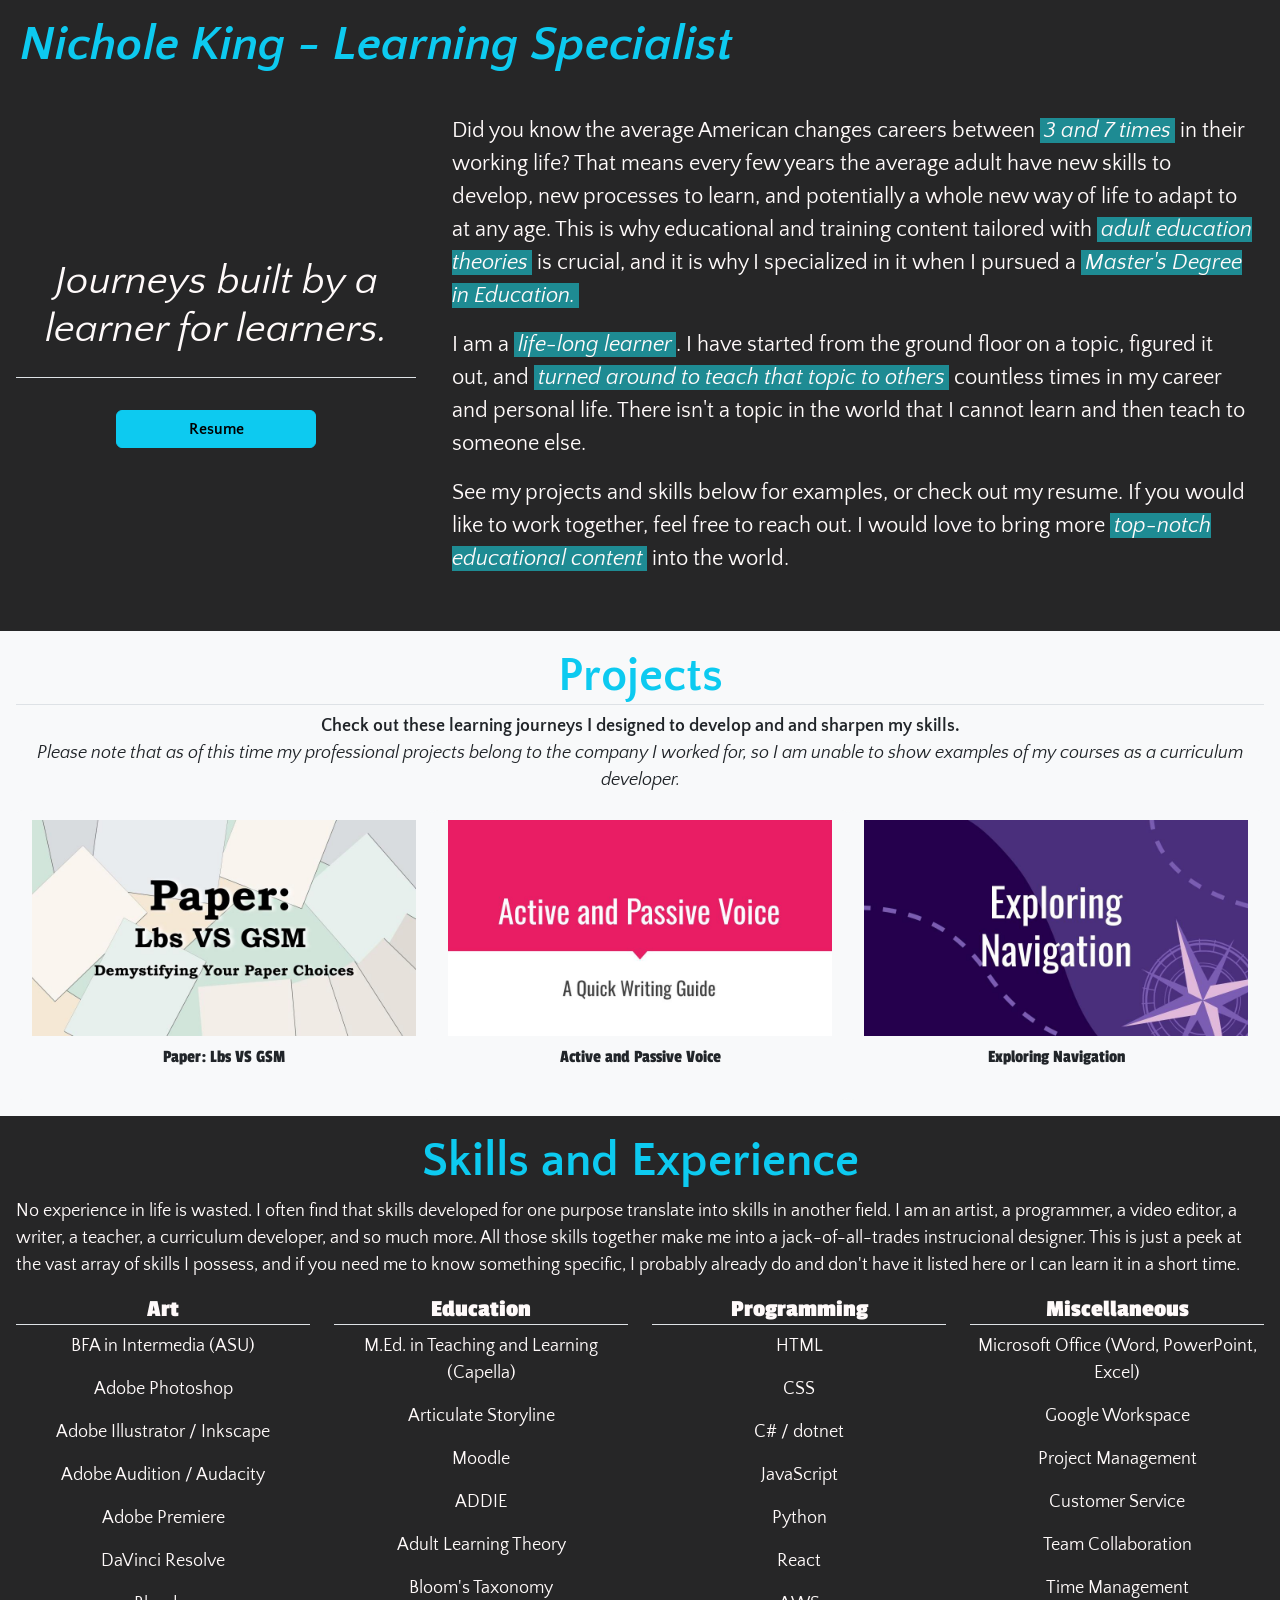
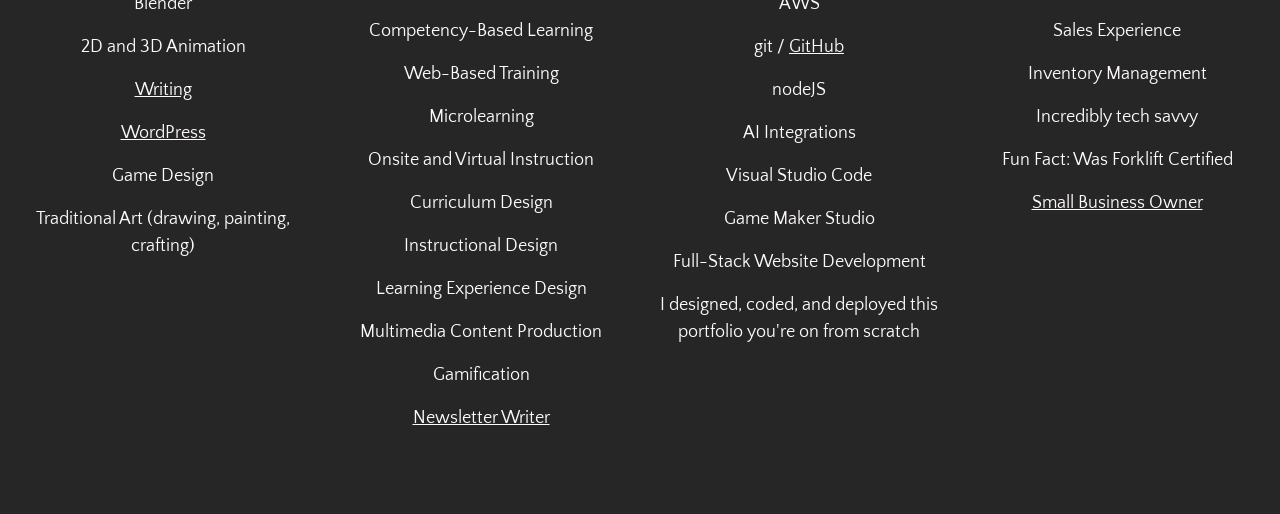
<file: index.html>
<!DOCTYPE html>
<html lang="en">
<head>
    <meta charset="UTF-8">
    <meta name="viewport" content="width=device-width, initial-scale=1.0">
    <title>Nichole King - Learning Specialist</title>
    <link href="https://cdn.jsdelivr.net/npm/bootstrap@5.3.8/dist/css/bootstrap.min.css" rel="stylesheet" integrity="sha384-sRIl4kxILFvY47J16cr9ZwB07vP4J8+LH7qKQnuqkuIAvNWLzeN8tE5YBujZqJLB" crossorigin="anonymous">
    <link rel="stylesheet" href="style.css">
    <link rel="preconnect" href="https://fonts.googleapis.com">
    <link rel="preconnect" href="https://fonts.gstatic.com" crossorigin>
    <link href="https://fonts.googleapis.com/css2?family=Passion+One:wght@400;700;900&family=Quattrocento+Sans:ital,wght@0,400;0,700;1,400;1,700&display=swap" rel="stylesheet">
</head>
<body class="bg-light">
    <div class="nav row bg">
        <a class="display-5 px-3 pt-3 ms-3 text-info quattrocento-sans-bold-italic" href="index.html">Nichole King - Learning Specialist</a>
    </div>
    <div class="header px-3 py-3 row d-flex align-items-center bg">
        <div class="col-lg-4 contact d-flex flex-column align-items-center">
            <h3 class="display-6 quattrocento-sans-regular-italic py-4 border-bottom text-center">Journeys built by a learner for learners.</h3>
            <a class="btn btn-info w-50 m-4 fw-bold" href="resume.html">Resume</a>
        </div>
        <div class="col-lg-8 intro p-4">
            <p>Did you know the average American changes careers between <span class="highlight">3 and 7 times</span> in their working life? That means every few years the average adult have new skills to develop, new processes to learn, and potentially a whole new way of life to adapt to at any age. This is why educational and training content tailored with <span class="highlight">adult education theories</span> is crucial, and it is why I specialized in it when I pursued a <span class="highlight">Master's Degree in Education.</span></p>
            <p>I am a <span class="highlight">life-long learner</span>. I have started from the ground floor on a topic, figured it out, and <span class="highlight">turned around to teach that topic to others</span> countless times in my career and personal life. There isn't a topic in the world that I cannot learn and then teach to someone else.</p>
            <p>See my projects and skills below for examples, or check out my resume. If you would like to work together, feel free to reach out. I would love to bring more <span class="highlight">top-notch educational content</span> into the world.</p>
        </div>
    </div>
    <div class="projects row px-3 py-3">
        <h2 class="text-center display-5 fw-bold text-info border-bottom">Projects</h2>
        <p class="text-center m-0 fw-bold">Check out these learning journeys I designed to develop and and sharpen my skills.</p> 
        <p class="text-center"><i>Please note that as of this time my professional projects belong to the company I worked for, so I am unable to show examples of my courses as a curriculum developer.</i></p>
        <div class="row g-0 justify-content-between">
            <a href="paperweight.html" class="card hov bg-light col-md-4 text-decoration-none">
                <img class="thumbnail" src="images/LbsVsGSM.jpg" alt="Paper weight lesson">
                <p class="text-center passion-one-regular m-2">Paper: Lbs VS GSM</p>
            </a>
            <a href="activepassive.html" class="card hov bg-light col-md-4 text-decoration-none">
                <img src="images/ActiveVPassive.jpg" alt="Active and passive voice guide">
                <p class="text-center passion-one-regular m-2">Active and Passive Voice</p>
            </a>
            <a href="navigation.html" class="card hov bg-light col-md-4 text-decoration-none">
                <img src="images/Exploring Navigation.jpg" alt="Navigation lesson">
                <p class="text-center passion-one-regular m-2">Exploring Navigation</p>
            </a>
        </div>
        <!-- <div class="row g-0 justify-content-between">
            <a href="paperweight.html" class="card bg-light col-md-4 text-decoration-none">
                <img src="images/LbsVsGSM.jpg" alt="coming soon">
                <p class="text-center passion-one-regular m-2">Title</p>
            </a>
            <a href="paperweight.html" class="card bg-light col-md-4 text-decoration-none">
                <img src="images/LbsVsGSM.jpg" alt="coming soon">
                <p class="text-center passion-one-regular m-2">Title</p>
            </a>
            <a href="paperweight.html" class="card bg-light col-md-4 text-decoration-none">
                <img src="images/LbsVsGSM.jpg" alt="coming soon">
                <p class="text-center passion-one-regular m-2">Title</p>
            </a>
        </div> -->
    </div>
    <div class="about p-3 bg">
        <h2 class="text-center display-5 fw-bold text-info">Skills and Experience</h2>
        <p>No experience in life is wasted. I often find that skills developed for one purpose translate into skills in another field. I am an artist, a programmer, a video editor, a writer, a teacher, a curriculum developer, and so much more. All those skills together make me into a jack-of-all-trades instrucional designer. This is just a peek at the vast array of skills I possess, and if you need me to know something specific, I probably already do and don't have it listed here or I can learn it in a short time.</p>
        <div class="row">
            <div class="col-lg-3 col-md-6 text-center">
                <h4 class="passion-one-bold border-bottom">Art</h4>
                <p>BFA in Intermedia (ASU)</p>
                <p>Adobe Photoshop</p>
                <p>Adobe Illustrator / Inkscape</p>
                <p>Adobe Audition / Audacity</p>
                <p>Adobe Premiere</p>
                <p>DaVinci Resolve</p>
                <p>Blender</p>
                <p>2D and 3D Animation</p>
                <p><a href="https://nicholekingart.com/manga_volume/book-1/" target="_blank" style="color: snow;">Writing</a></p>
                <p><a href="https://nicholekingart.com" target="_blank" style="color: snow;">WordPress</a></p>
                <p>Game Design</p>
                <p>Traditional Art (drawing, painting, crafting)</p>
            </div>
            <div class="col-lg-3 col-md-6 text-center">
                <h4 class="passion-one-bold border-bottom">Education</h4>
                <p>M.Ed. in Teaching and Learning (Capella)</p>
                <p>Articulate Storyline</p>
                <p>Moodle</p>
                <p>ADDIE</p>
                <p>Adult Learning Theory</p>
                <p>Bloom's Taxonomy</p>
                <p>Competency-Based Learning</p>
                <p>Web-Based Training</p>
                <p>Microlearning</p>
                <p>Onsite and Virtual Instruction</p>
                <p>Curriculum Design</p>
                <p>Instructional Design</p>
                <p>Learning Experience Design</p>
                <p>Multimedia Content Production</p>
                <p>Gamification</p>
                <p><a href="https://niccoknack.kit.com/profile?_gl=1*maash0*_gcl_au*OTc4Mzk2ODMwLjE3ODIwMTQxNDkuMTE0NDA3NDg5MC4xNzg1MDg2MjUxLjE3ODUwODYyNTEuMTM2NTE2NDYwOS4xNzg1MDg2MjUxLjE3ODUwODYyNTE." target="_blank" style="color: snow;">Newsletter Writer</a></p>
            </div>
            <div class="col-lg-3 col-md-6 text-center">
                <h4 class="passion-one-bold border-bottom">Programming</h4>
                <p>HTML</p>
                <p>CSS</p>
                <p>C# / dotnet</p>
                <p>JavaScript</p>
                <p>Python</p>
                <p>React</p>
                <p>AWS</p>
                <p>git / <a href="https://github.com/NicholeKing" target="_blank" style="color: snow;">GitHub</a></p>
                <p>nodeJS</p>
                <p>AI Integrations</p>
                <p>Visual Studio Code</p>
                <p>Game Maker Studio</p>
                <p>Full-Stack Website Development</p>
                <p>I designed, coded, and deployed this portfolio you're on from scratch</p>
            </div>
            <div class="col-lg-3 col-md-6 text-center">
                <h4 class="passion-one-bold border-bottom">Miscellaneous</h4>
                <p>Microsoft Office (Word, PowerPoint, Excel)</p>
                <p>Google Workspace</p>
                <p>Project Management</p>
                <p>Customer Service</p>
                <p>Team Collaboration</p>
                <p>Time Management</p>
                <p>Sales Experience</p>
                <p>Inventory Management</p>
                <p>Incredibly tech savvy</p>
                <p>Fun Fact: Was Forklift Certified</p>
                <p><a href="https://www.etsy.com/shop/NiccoKnack" target="_blank" style="color: snow;">Small Business Owner</a></p>
            </div>
        </div>
    </div>
    <div class="footer bg"></div>
    <script src="https://cdn.jsdelivr.net/npm/bootstrap@5.3.8/dist/js/bootstrap.bundle.min.js" integrity="sha384-FKyoEForCGlyvwx9Hj09JcYn3nv7wiPVlz7YYwJrWVcXK/BmnVDxM+D2scQbITxI" crossorigin="anonymous"></script>
</body>
</html>
</file>
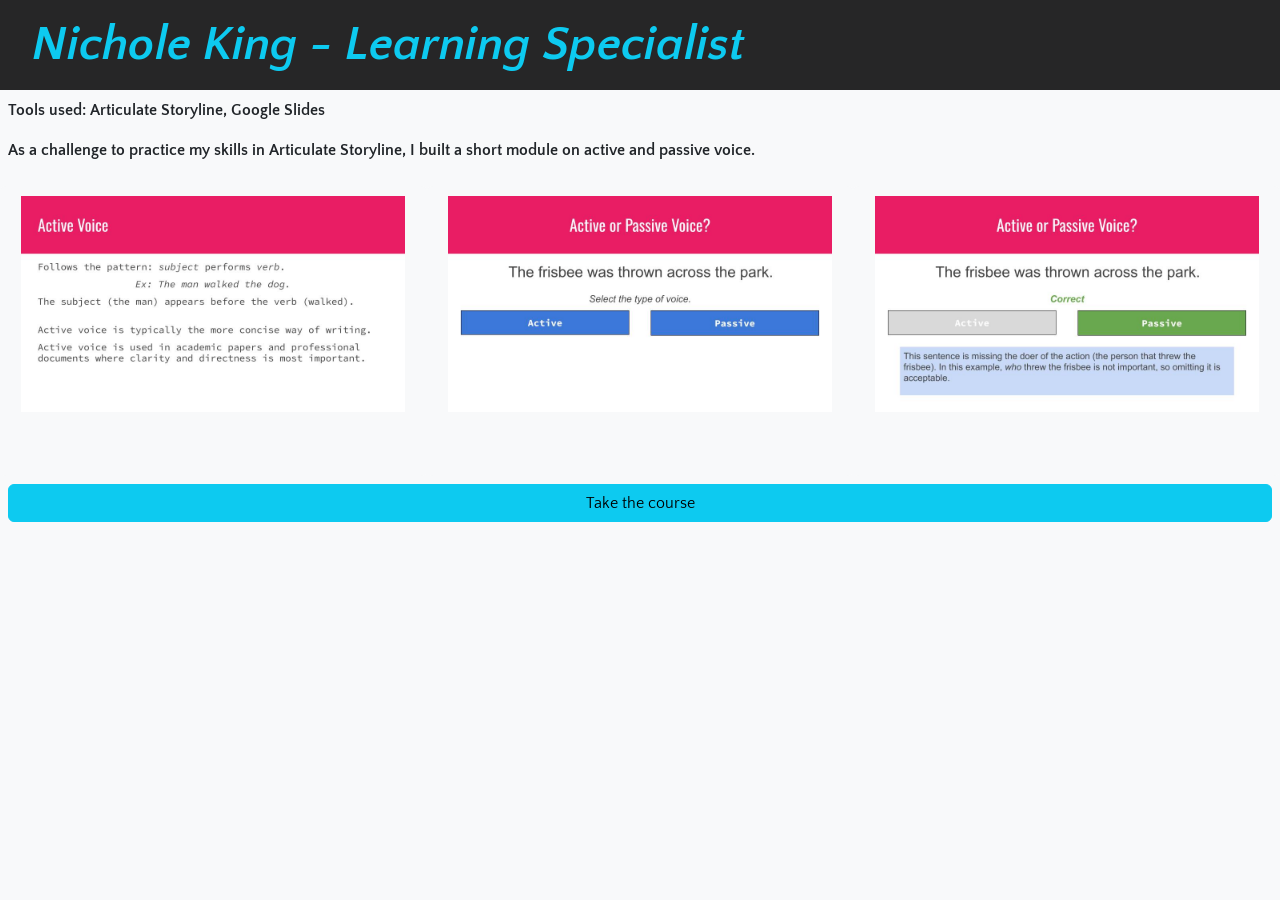
<file: activepassive.html>
<!doctype html>
<html lang="en">
    <head>
        <meta charset="UTF-8" />
        <meta name="viewport" content="width=device-width, initial-scale=1.0" />
        <title>Nichole King - Learning Specialist</title>
        <link
            href="https://cdn.jsdelivr.net/npm/bootstrap@5.3.8/dist/css/bootstrap.min.css"
            rel="stylesheet"
            integrity="sha384-sRIl4kxILFvY47J16cr9ZwB07vP4J8+LH7qKQnuqkuIAvNWLzeN8tE5YBujZqJLB"
            crossorigin="anonymous"
        />
        <link rel="stylesheet" href="style.css" />
        <link rel="preconnect" href="https://fonts.googleapis.com" />
        <link rel="preconnect" href="https://fonts.gstatic.com" crossorigin />
        <link
            href="https://fonts.googleapis.com/css2?family=Passion+One:wght@400;700;900&family=Quattrocento+Sans:ital,wght@0,400;0,700;1,400;1,700&display=swap"
            rel="stylesheet"
        />
    </head>
    <body class="bg-light">
        <div class="container-fluid">
            <div class="nav bg">
                <a
                    class="display-5 p-3 ms-3 text-info quattrocento-sans-bold-italic"
                    href="index.html"
                    >Nichole King - Learning Specialist</a
                >
            </div>
            <div class="tools p-2">
                <p>Tools used: Articulate Storyline, Google Slides</p>
                <p>
                    As a challenge to practice my skills in Articulate
                    Storyline, I built a short module on active and passive
                    voice.
                </p>
            </div>
            <div class="row g-0 justify-content-between">
                <div
                    class="card bg-light col-md-4 text-decoration-none"
                >
                    <img
                        src="images/ActivePassiveEx01.jpg"
                        alt="Active and passive voice guide"
                    />
                </div>
                <div
                    class="card bg-light col-md-4 text-decoration-none"
                >
                    <img
                        src="images/ActivePassiveEx02.jpg"
                        alt="Active and passive voice guide"
                    />
                </div>
                <div
                    class="card bg-light col-md-4 text-decoration-none"
                >
                    <img
                        src="images/ActivePassiveEx03.jpg"
                        alt="Active and passive voice guide"
                    />
                </div>
            </div>
            <div class="row d-flex justify-content-center m-2">
                <a
                    href="active-and-passive-voice-lesson/story.html"
                    class="btn btn-info text-decoration-none"
                    >Take the course</a
                >
            </div>
        </div>
        <script
            src="https://cdn.jsdelivr.net/npm/bootstrap@5.3.8/dist/js/bootstrap.bundle.min.js"
            integrity="sha384-FKyoEForCGlyvwx9Hj09JcYn3nv7wiPVlz7YYwJrWVcXK/BmnVDxM+D2scQbITxI"
            crossorigin="anonymous"
        ></script>
    </body>
</html>
</file>
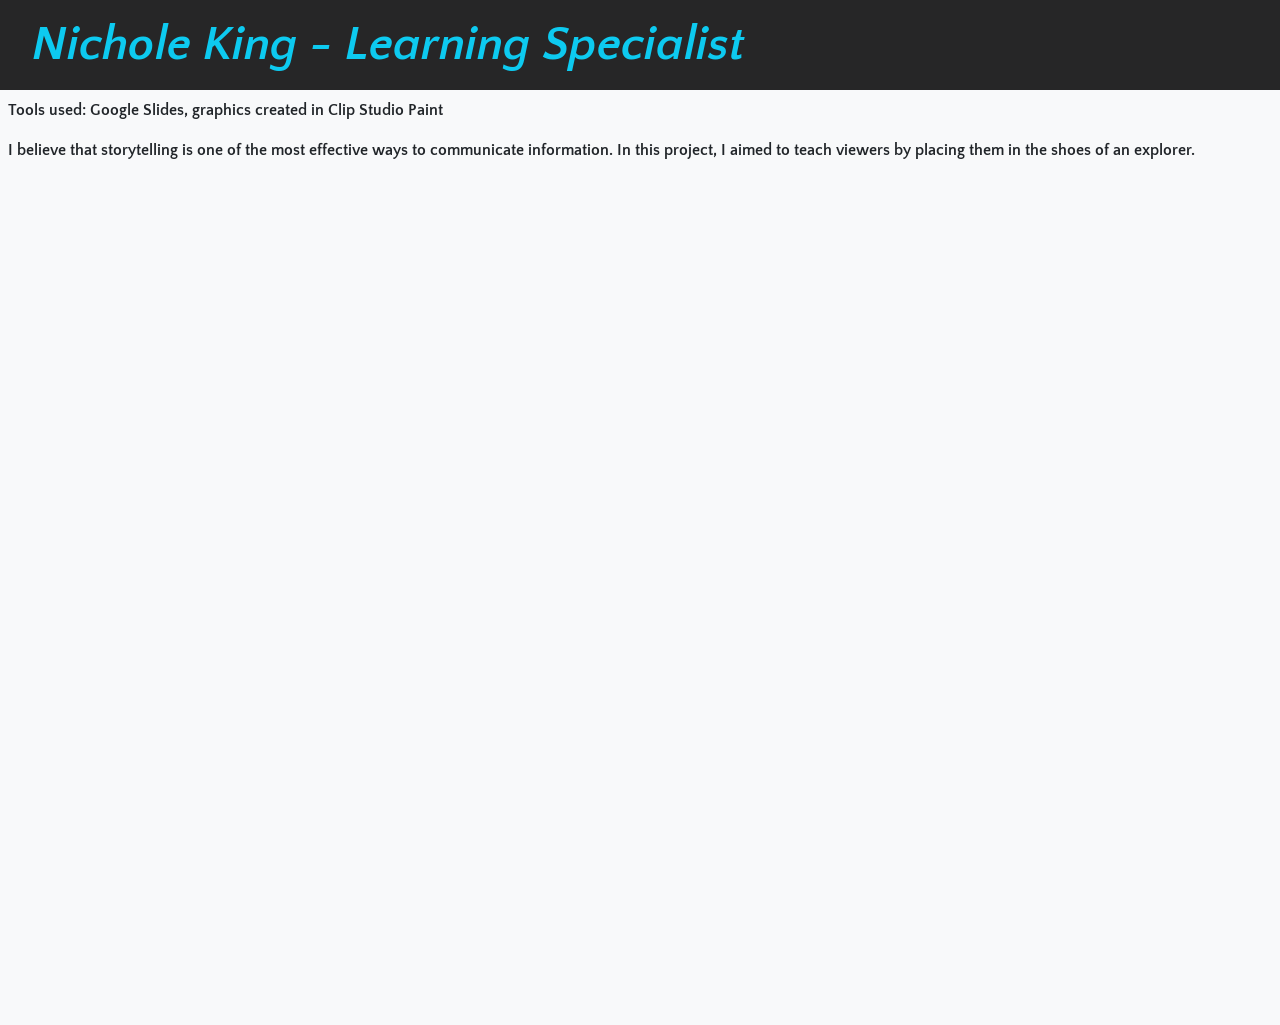
<file: navigation.html>
<!doctype html>
<html lang="en">
    <head>
        <meta charset="UTF-8" />
        <meta name="viewport" content="width=device-width, initial-scale=1.0" />
        <title>Nichole King - Learning Specialist</title>
        <link
            href="https://cdn.jsdelivr.net/npm/bootstrap@5.3.8/dist/css/bootstrap.min.css"
            rel="stylesheet"
            integrity="sha384-sRIl4kxILFvY47J16cr9ZwB07vP4J8+LH7qKQnuqkuIAvNWLzeN8tE5YBujZqJLB"
            crossorigin="anonymous"
        />
        <link rel="stylesheet" href="style.css" />
        <link rel="preconnect" href="https://fonts.googleapis.com" />
        <link rel="preconnect" href="https://fonts.gstatic.com" crossorigin />
        <link
            href="https://fonts.googleapis.com/css2?family=Passion+One:wght@400;700;900&family=Quattrocento+Sans:ital,wght@0,400;0,700;1,400;1,700&display=swap"
            rel="stylesheet"
        />
    </head>
    <body class="bg-light">
        <div class="container-fluid">
            <div class="nav bg">
                <a
                    class="display-5 p-3 ms-3 text-info quattrocento-sans-bold-italic"
                    href="index.html"
                    >Nichole King - Learning Specialist</a
                >
            </div>
            <div class="tools p-2">
                <p>
                    Tools used: Google Slides, graphics created in Clip Studio
                    Paint
                </p>
                <p>
                    I believe that storytelling is one of the most effective
                    ways to communicate information. In this project, I aimed to
                    teach viewers by placing them in the shoes of an explorer.
                </p>
            </div>
            <div class="row d-flex justify-content-center">
                <iframe
                    src="https://docs.google.com/presentation/d/e/2PACX-1vRFvWt5JVkq-iRnzsP4vLQ7SacodQSqbROYuqbQNvLrhxbjWEfKodd8_gFVGtvAkzBip6Lhwse12At8/pubembed?start=true&loop=false&delayms=30000"
                    frameborder="0"
                    width="1440"
                    height="839"
                    allowfullscreen="true"
                    mozallowfullscreen="true"
                    webkitallowfullscreen="true"
                ></iframe>
            </div>
        </div>
        <script
            src="https://cdn.jsdelivr.net/npm/bootstrap@5.3.8/dist/js/bootstrap.bundle.min.js"
            integrity="sha384-FKyoEForCGlyvwx9Hj09JcYn3nv7wiPVlz7YYwJrWVcXK/BmnVDxM+D2scQbITxI"
            crossorigin="anonymous"
        ></script>
    </body>
</html>
</file>
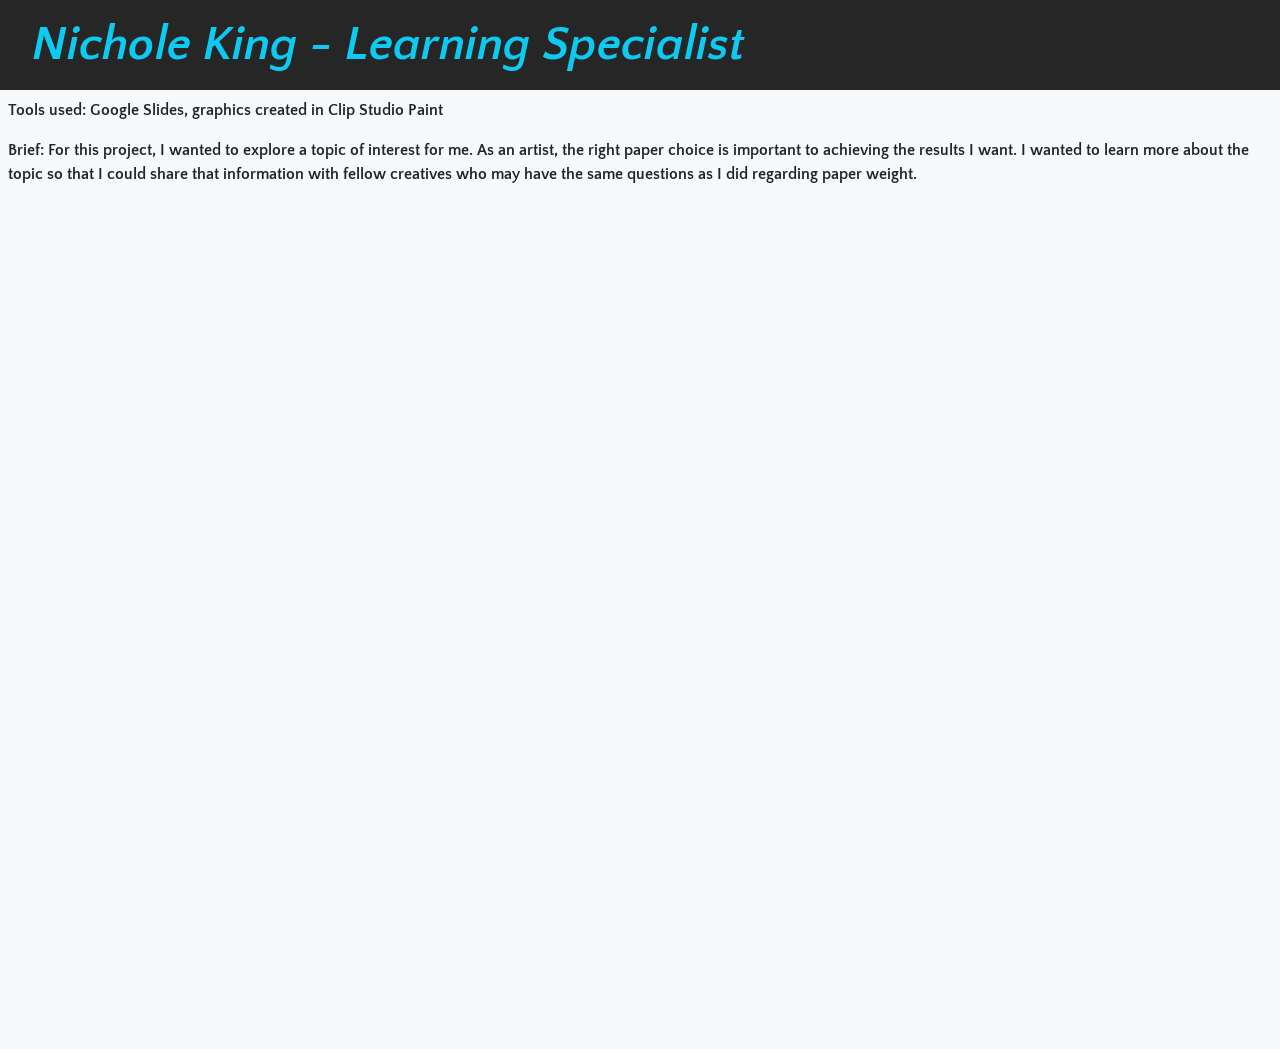
<file: paperweight.html>
<!doctype html>
<html lang="en">
    <head>
        <meta charset="UTF-8" />
        <meta name="viewport" content="width=device-width, initial-scale=1.0" />
        <title>Nichole King - Learning Specialist</title>
        <link
            href="https://cdn.jsdelivr.net/npm/bootstrap@5.3.8/dist/css/bootstrap.min.css"
            rel="stylesheet"
            integrity="sha384-sRIl4kxILFvY47J16cr9ZwB07vP4J8+LH7qKQnuqkuIAvNWLzeN8tE5YBujZqJLB"
            crossorigin="anonymous"
        />
        <link rel="stylesheet" href="style.css" />
        <link rel="preconnect" href="https://fonts.googleapis.com" />
        <link rel="preconnect" href="https://fonts.gstatic.com" crossorigin />
        <link
            href="https://fonts.googleapis.com/css2?family=Passion+One:wght@400;700;900&family=Quattrocento+Sans:ital,wght@0,400;0,700;1,400;1,700&display=swap"
            rel="stylesheet"
        />
    </head>
    <body class="bg-light">
        <div class="container-fluid">
            <div class="nav bg">
                <a
                    class="display-5 p-3 ms-3 text-info quattrocento-sans-bold-italic"
                    href="index.html"
                    >Nichole King - Learning Specialist</a
                >
            </div>
            <div class="tools p-2">
                <p>
                    Tools used: Google Slides, graphics created in Clip Studio
                    Paint
                </p>
                <p>
                    Brief: For this project, I wanted to explore a topic of interest
                    for me. As an artist, the right paper choice is important to
                    achieving the results I want. I wanted to learn more about
                    the topic so that I could share that information with fellow
                    creatives who may have the same questions as I did regarding
                    paper weight.
                </p>
            </div>
            <div class="row d-flex justify-content-center">
                <iframe
                    src="https://docs.google.com/presentation/d/e/2PACX-1vQ8RNlmYyLJySpTBD9jS7EwOz6lnjrCfDGcn4NB0dRDVkwEeXYK1V3b0JWl3kbmrVB7eEQpv2wRo1bC/pubembed?start=true&loop=false&delayms=15000"
                    frameborder="0"
                    width="1440"
                    height="839"
                    allowfullscreen="true"
                    mozallowfullscreen="true"
                    webkitallowfullscreen="true"
                ></iframe>
            </div>
        </div>
        <script
            src="https://cdn.jsdelivr.net/npm/bootstrap@5.3.8/dist/js/bootstrap.bundle.min.js"
            integrity="sha384-FKyoEForCGlyvwx9Hj09JcYn3nv7wiPVlz7YYwJrWVcXK/BmnVDxM+D2scQbITxI"
            crossorigin="anonymous"
        ></script>
    </body>
</html>
</file>
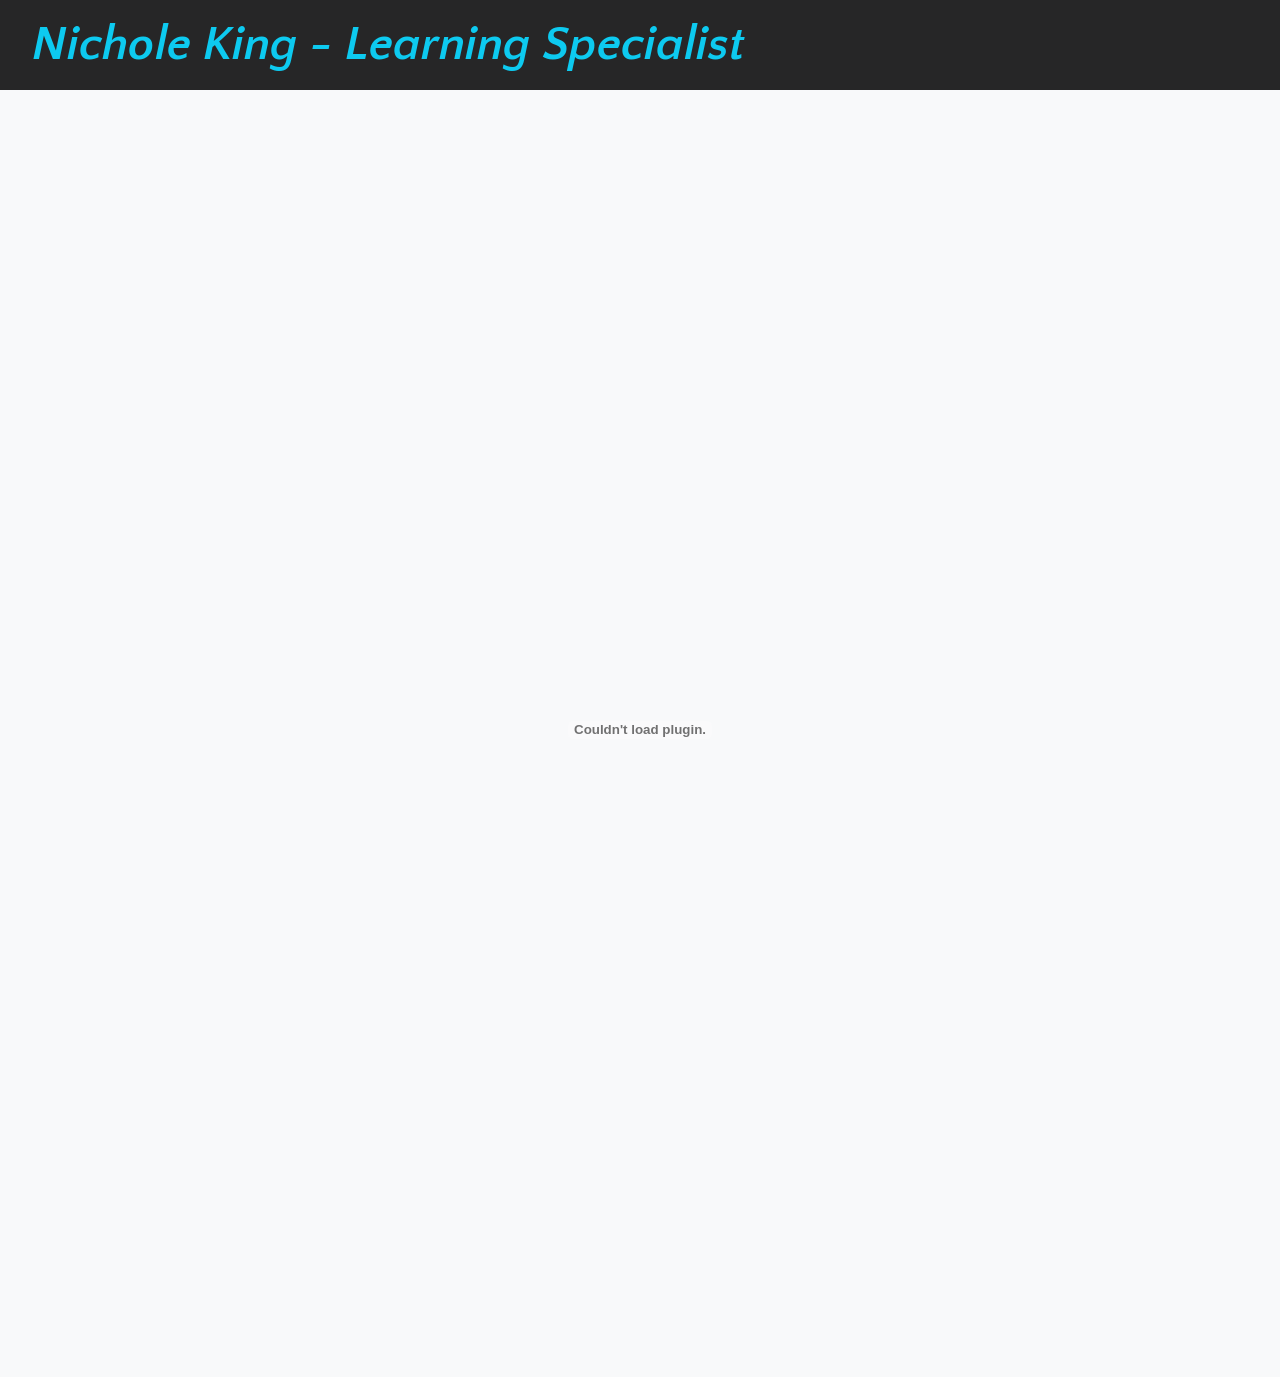
<file: resume.html>
<!DOCTYPE html>
<html lang="en">
<head>
    <meta charset="UTF-8">
    <meta name="viewport" content="width=device-width, initial-scale=1.0">
    <title>Nichole King - Learning Specialist</title>
    <link href="https://cdn.jsdelivr.net/npm/bootstrap@5.3.8/dist/css/bootstrap.min.css" rel="stylesheet" integrity="sha384-sRIl4kxILFvY47J16cr9ZwB07vP4J8+LH7qKQnuqkuIAvNWLzeN8tE5YBujZqJLB" crossorigin="anonymous">
    <link rel="stylesheet" href="style.css">
    <link rel="preconnect" href="https://fonts.googleapis.com">
    <link rel="preconnect" href="https://fonts.gstatic.com" crossorigin>
    <link href="https://fonts.googleapis.com/css2?family=Passion+One:wght@400;700;900&family=Quattrocento+Sans:ital,wght@0,400;0,700;1,400;1,700&display=swap" rel="stylesheet">
</head>
<body class="bg-light">
    <div class="container-fluid">
        <div class="nav bg">
            <a class="display-5 p-3 ms-3 text-info quattrocento-sans-bold-italic" href="index.html">Nichole King - Learning Specialist</a>
        </div>
        <embed src="resources/Resume.pdf" width="100%" height="1280px" frameborder="0"></embed>
    </div>
    <script src="https://cdn.jsdelivr.net/npm/bootstrap@5.3.8/dist/js/bootstrap.bundle.min.js" integrity="sha384-FKyoEForCGlyvwx9Hj09JcYn3nv7wiPVlz7YYwJrWVcXK/BmnVDxM+D2scQbITxI" crossorigin="anonymous"></script>
</body>
</html>
</file>
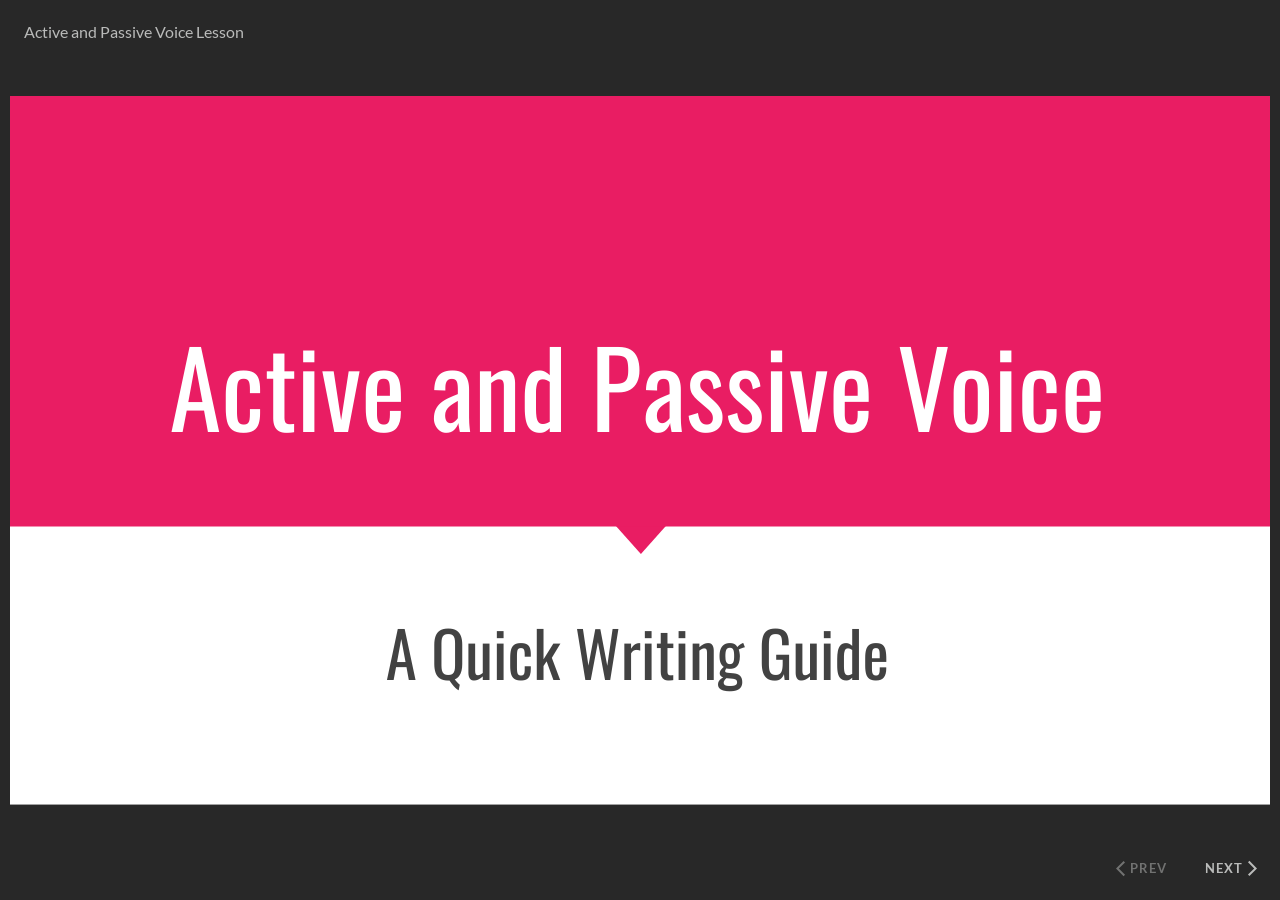
<file: active-and-passive-voice-lesson/story.html>
﻿<!doctype html>
<html lang="en-US">
<head>
  <meta charset="utf-8">
  <!-- Created using Storyline 360 x64 - http://www.articulate.com  -->
  <!-- version: 3.124.37782.0 -->
  <title>Active and Passive Voice Lesson</title>
  <meta http-equiv="x-ua-compatible" content="IE=edge"/>
  <meta name="viewport" content="width=device-width,initial-scale=1,user-scalable=no,shrink-to-fit=no,minimal-ui"/>
  <meta name="apple-mobile-web-app-capable" content="yes"/>
  <style>
    html, body { height: 100%; padding: 0; margin: 0 }
    #app { height: 100%; width: 100%; }
  </style>

  <script>
    window.DS = {};
    window.globals = {
      DATA_PATH_BASE: '',
      HAS_FRAME: true,
      HAS_SLIDE: true,

      lmsPresent: false,
      tinCanPresent: false,
      cmi5Present: false,
      aoSupport: false,
      scale: 'Scaled',
      captureRc: false,
      browserSize: 'optimal',
      bgColor: '#282828',
      features: 'DropInBase,JsInteractions,Localization,LocalizationImage,PlayerMemoryEnhancements,SlideLevelScale',
      themeName: 'unified',
      preloaderColor: '#FFFFFF',
      suppressAnalytics: false,
      productChannel: 'stable',
      publishSource: 'storyline',
      aid: 'aid|1fbdd488-0e41-5a07-9ee9-ac181775fcef',
      cid: 'f90c8d04-93d7-49b6-bc12-8c56279a67b6',
      playerVersion: '3.124.37782.0',
      publishTimestamp: '2026-08-22T16:48:10.3193542Z',
      maxIosVideoElements: 10,
      connectionSettings: { message: 'You%20are%20offline.%20Trying%20to%20reconnect...', useDarkTheme: false, mode: 'disabled' },
      hasFeature: function(feature) {
        return this.features.split(',').includes(feature);
      },
      
      parseParams: function(qs) {
        if (window.globals.parsedParams != null) {
          return window.globals.parsedParams;
        }
        qs = (qs || window.location.search.substr(1)).split('+').join(' ');
        var params = {},
            tokens,
            re = /[?&]?([^=]+)=([^&]*)/g;

        while (tokens = re.exec(qs)) {
          params[decodeURIComponent(tokens[1]).trim()] =
            decodeURIComponent(tokens[2]).trim();
        }
        window.globals.parsedParams = params;
        return params;
      }

    };

    if (window.flagsUnderTest != null) {
      window.globals.features = window.flagsUnderTest.reduce((accum, feature) => {
        if (!accum.includes(feature)) {
          accum.push(feature);
        }
        return accum;
      }, window.globals.features.split(',')).join();
    }
  </script>
  <script>
    var isIe11 = ('ActiveXObject' in window || window.MSBlobBuilder != null)
      && window.msCrypto != null && !window.ActiveXObject;
    if (isIe11) {
      window.globals.unsupportedBrowser = true;
      document.write(atob('[base64]'));
    }
  </script>

  <script>
    if (window.globals.hasFeature('Localization')) {
      
      
    }
  </script>

  
  
  <script>window.THREE = { };</script>
  
</head>
<body style="background: #282828" class="cs-HTML theme-unified">
  <!-- 360 -->
  <script>!function(){var e,i=/iPhone/i,o=/iPod/i,n=/iPad/i,t=/\biOS-universal(?:.+)Mac\b/i,r=/\bAndroid(?:.+)Mobile\b/i,a=/Android/i,d=/(?:SD4930UR|\bSilk(?:.+)Mobile\b)/i,p=/Silk/i,l=/Windows Phone/i,u=/\bWindows(?:.+)ARM\b/i,b=/BlackBerry/i,s=/BB10/i,c=/Opera Mini/i,f=/\b(CriOS|Chrome)(?:.+)Mobile/i,h=/Mobile(?:.+)Firefox\b/i,v=function(e){return void 0!==e&&"MacIntel"===e.platform&&"number"==typeof e.maxTouchPoints&&e.maxTouchPoints>1&&"undefined"==typeof MSStream};e=function(e){var m={userAgent:"",platform:"",maxTouchPoints:0};e||"undefined"==typeof navigator?"string"==typeof e?m.userAgent=e:e&&e.userAgent&&(m={userAgent:e.userAgent,platform:e.platform,maxTouchPoints:e.maxTouchPoints||0}):m={userAgent:navigator.userAgent,platform:navigator.platform,maxTouchPoints:navigator.maxTouchPoints||0};var g=m.userAgent,y=g.split("[FBAN");void 0!==y[1]&&(g=y[0]),void 0!==(y=g.split("Twitter"))[1]&&(g=y[0]);var A=function(e){return function(i){return i.test(e)}}(g),w={apple:{phone:A(i)&&!A(l),ipod:A(o),tablet:!A(i)&&(A(n)||v(m))&&!A(l),universal:A(t),device:(A(i)||A(o)||A(n)||A(t)||v(m))&&!A(l)},amazon:{phone:A(d),tablet:!A(d)&&A(p),device:A(d)||A(p)},android:{phone:!A(l)&&A(d)||!A(l)&&A(r),tablet:!A(l)&&!A(d)&&!A(r)&&(A(p)||A(a)),device:!A(l)&&(A(d)||A(p)||A(r)||A(a))||A(/\bokhttp\b/i)},windows:{phone:A(l),tablet:A(u),device:A(l)||A(u)},other:{blackberry:A(b),blackberry10:A(s),opera:A(c),firefox:A(h),chrome:A(f),device:A(b)||A(s)||A(c)||A(h)||A(f)},any:!1,phone:!1,tablet:!1};return w.any=w.apple.device||w.android.device||w.windows.device||w.other.device,w.phone=w.apple.phone||w.android.phone||w.windows.phone,w.tablet=w.apple.tablet||w.android.tablet||w.windows.tablet,w}(),"object"==typeof exports&&"undefined"!=typeof module?module.exports=e:"function"==typeof define&&define.amd?define((function(){return e})):this.isMobile=e}();
    window.isMobile.apple.tablet = window.isMobile.apple.tablet ||
      (navigator.platform === 'MacIntel' && navigator.maxTouchPoints > 1);
    window.isMobile.apple.device = window.isMobile.apple.device || window.isMobile.apple.tablet;
    window.isMobile.tablet = window.isMobile.tablet || window.isMobile.apple.tablet;
    window.isMobile.any = window.isMobile.any || window.isMobile.apple.tablet;
  </script>

  <div id="focus-sink" tabindex="-1"></div>

  <div id="preso"></div>
  <script>
    (function() {

      var classTypes = [ 'desktop', 'mobile', 'phone', 'tablet' ];

      var addDeviceClasses = function(prefix, testObj) {
        var curr, i;
        for (i = 0; i < classTypes.length; i++) {
          curr = classTypes[i];
          if (testObj[curr]) {
            document.body.classList.add(prefix + curr);
          }
        }
      };

      var params = window.globals.parseParams(),
          isDevicePreview = params.devicepreview === '1',
          isPhoneOverride = params.deviceType === 'phone' || (isDevicePreview && params.phone == '1'),
          isTabletOverride = (params.deviceType === 'tablet' || isDevicePreview) && !isPhoneOverride,
          isMobileOverride = isPhoneOverride || isTabletOverride;

      var deviceView = {
        desktop: !window.isMobile.any && !isMobileOverride,
        mobile: window.isMobile.any || isMobileOverride,
        phone: isPhoneOverride || (window.isMobile.phone && !isTabletOverride),
        tablet: isTabletOverride || window.isMobile.tablet
      };

      window.globals.deviceView = deviceView;
      window.isMobile.desktop = !window.isMobile.any;
      window.isMobile.mobile = window.isMobile.any;

      addDeviceClasses('view-', deviceView);

    })();
  </script>
  
  <script src='story_content/triggers.js' type=text/javascript></script>
<script src='story_content/user.js' type=text/javascript></script>
  <div class="slide-loader"></div>

  <script>
    var doc = document, loader = doc.body.querySelector('.slide-loader'); [ 1, 2, 3 ].forEach(function(n) { var d = doc.createElement('div'); d.style.backgroundColor = window.globals.preloaderColor; d.classList.add('mobile-loader-dot'); d.classList.add('dot' + n); loader.appendChild(d); });
  </script>

  <div class="mobile-load-title-overlay" style="display: none">
    <div class="mobile-load-title">Active and Passive Voice Lesson</div>
  </div>

  <div class="mobile-chrome-warning"></div>

  
<style>
  .warn-connection-dialog {
    display: none;
    background: transparent;
    pointer-events: all;
    position: fixed;
    left: 0;
    top: 0;
    width: 100%;
    height: 100%;
    z-index: 999;
  }

  .warn-connection-content {
    pointer-events: all;
    border-radius: 4px;
    background: white;
    border: 1px solid #E7E7E7;
    color: #333333;
    box-shadow: 0 2px 4px rgba(0, 0, 0, 0.25);
    transition: all 150ms ease-out;
    position: absolute;
    white-space: nowrap;
  }

  .view-phone.is-landscape .warn-connection-content {
    left: 23px;
    bottom: 23px;
  }

  .view-tablet.is-landscape .warn-connection-content {
    left: 50%;
    top: 20px;
    transform: translateX(-50%);
  }

  .view-mobile.is-portrait .warn-connection-content {
    transform: translate(-50%, calc(-100% - 15px));
  }

  .warn-connection-content p {
    display: inline-block;
    margin: 0 8px 0 0;
    line-height: 33px;
    font-size: 11px;
  }

  .warn-connection-content svg {
    position: relative;
    vertical-align: middle;
    margin: 0 2px 2px 8px;
  }

  .view-desktop .warn-connection-content {
    left: 1.5em;
    bottom: 1.5em;
  }

  .view-desktop .warn-connection-content p {
    font-size: 1.1em;
  }

  .is-offline .warn-connection-dialog {
    display: block;
  }

  .is-offline .cs-panel * {
    pointer-events: none !important;
  }

  .is-offline .cs-panel {
    pointer-events: all !important;
  }

  .is-offline #nav-controls * {
    pointer-events: none !important;
  }

  .is-offline #nav-controls {
    pointer-events: all !important;
  }
</style>

<div class="warn-connection-dialog" role="alertdialog" aria-modal="true" tabindex="0" aria-labelledby="warn-connection-message">
  <div class="warn-connection-content">
    <svg width="17" height="15" viewBox="0 0 17 15" xmlns="http://www.w3.org/2000/svg">
      <path fill="#8F0000" stroke="white" d="M16.07,12.98 L15.88,12.23 L9.51,1.21 C8.97,0.26,7.6,0.26,7.06,1.21 L0.69,12.23 C0.15,13.16,0.81,14.36,1.91,14.36 H14.65 C15.47,14.36,16.05,13.7,16.07,12.98 Z"/>
      <path fill="white" stroke="white" d="M8.58,5.5 C8.35,5.28,8.5,5.35,8.21,5.32 C8.09,5.35,7.97,5.49,7.96,5.67 C7.97,5.79,7.98,5.92,7.98,6.04 L7.98,6.04 C7.99,6.17,8,6.31,8.01,6.43 L8.01,6.44 C8.03,6.92,8.06,7.41,8.09,7.9 L8.09,7.9 C8.12,8.39,8.14,8.88,8.17,9.37 C8.17,9.39,8.18,9.42,8.2,9.44 C8.23,9.46,8.25,9.47,8.28,9.47 C8.31,9.47,8.34,9.46,8.35,9.44 C8.37,9.43,8.38,9.4,8.39,9.35 L8.39,9.34 C8.39,9.24,8.4,9.15,8.4,9.05 L8.4,9.05 C8.41,8.96,8.41,8.86,8.42,8.75 C8.43,8.44,8.45,8.12,8.47,7.81 L8.47,7.81 C8.49,7.49,8.51,7.18,8.53,6.87 C8.55,6.46,8.56,6.05,8.59,5.64 L8.6,5.62 C8.6,5.57,8.59,5.53,8.58,5.5 L8.21,5.32 Z"/>
      <circle fill="white" stroke="white" cx="8.3" cy="11.35" r="0.3"/>
    </svg>
    <p id="warn-connection-message">You are offline. Trying to reconnect...</p>
  </div>
</div>

<script>
  (function() {
    window.DS.connection = {
      warningShown: false,
      assets: {},
      loadingAssetGroup: false,
      retryDelay: 500
    };

    var connectionSettings = window.globals.connectionSettings || {};

    var useConnectionMessages = window.AbortController != null &&
      window.location.protocol != 'file:' &&
      connectionSettings.mode === 'normal';

    window.DS.connection.useConnectionMessages = useConnectionMessages;

    var assetCount = 0;
    var checkLoadedId;


    if (useConnectionMessages && connectionSettings != null) {
      var contentEl = document.querySelector('.warn-connection-content');
      var messageEl = contentEl.querySelector('p');

      if (connectionSettings.useDarkTheme) {
        contentEl.style.borderColor = '#BABBBA';
        contentEl.style.backgroundColor = '#282828';
        contentEl.style.color = '#FFFFFF';
      }

      if (connectionSettings.message != null) {
        messageEl.textContent = window.decodeURIComponent(connectionSettings.message);
      }
    }

    function checkAssetsReady() {
      for (var i in DS.connection.assets) {
        if (!DS.connection.assets[i].success) {
          return false;
        }
      }
      return true;
    }

    function stopAssetGroup() {
      if (!useConnectionMessages) { return; }

      assetCount = 0;

      DS.connection.oldAssetGroup = DS.connection.assets;
      DS.connection.assets = {};
      DS.connection.loadingAssetGroup = false;
      clearInterval(checkLoadedId);
    }

    function startAssetGroup() {
      if (!useConnectionMessages) { return; }
      var ticks = 0;
      clearInterval(checkLoadedId);
      checkLoadedId = setInterval(function() {
        var loaded = 0;
        if (assetCount === 0 && loaded === 0) {
          clearInterval(checkLoadedId);
          return;
        }

        for (var i in DS.connection.assets) {
          if (DS.connection.assets[i].success) {
            loaded++;
          }
        }

        if (assetCount === loaded && checkAssetsReady()) {
          for (var i in DS.connection.assets) {
            if (DS.connection.assets[i].action) {
              DS.connection.assets[i].action();
            }
          }
          hideWarning();
          stopAssetGroup();
        }
      }, 100)
    }

    function requiredAsset(url, action, retry, type) {
      if (!useConnectionMessages) { return; }
      if (DS.connection.assets[url]) { return; }

      DS.connection.assets[url] = {
        success: false, action: action, retry: retry, type: type
      };
      assetCount = Object.keys(DS.connection.assets).length;
      if (!DS.connection.loadingAssetGroup) {
        startAssetGroup();
      }
      DS.connection.loadingAssetGroup = true;
    }

    function assetLoaded(url) {
      if (!useConnectionMessages) { return; }
      if (DS.connection.assets[url]) {
        DS.connection.assets[url].success = true;
      }
    }

    function assetFailed(url) {
      if (!useConnectionMessages) { return; }
      if (!DS.connection.assets[url]) {
        if (/\.js$/.test(url) && url.indexOf('transcripts') === -1) {
          setTimeout(function() {
            if (DS.connection.lastSlideLoaded != null) {
              DS.connection.lastSlideLoaded();
            }
          }, DS.connection.retryDelay);
        }
        return;
      }
      if (!DS.connection.warningShown) { showWarning(); }
      if (DS.connection.assets[url].retry) {
        setTimeout(function() {
          if (!DS.connection.assets[url].success) {
            DS.connection.assets[url].retry()
          }
        }, DS.connection.retryDelay);
      }
    }

    function hideWarning() {
      document.body.classList.remove('is-offline');
      DS.connection.warningShown = false;
      enableKeys();
    }
    DS.connection.hideWarning = hideWarning

    function showWarning(btn) {
      document.body.classList.add('is-offline')
      DS.connection.warningShown = true;
      updateWarningPosition();
      disableKeys();
    }

    function updateWarningPosition() {
      if (!DS.connection.warningShown) {
        return;
      }

      var isPortrait = document.body.classList.contains('is-portrait');
      var isMobile = document.body.classList.contains('view-mobile');
      var warningEl = document.querySelector('.warn-connection-content');

      if (isPortrait && isMobile) {
        var slide = document.querySelector('.primary-slide');
        var slideRect = slide != null
          ? slide.getBoundingClientRect()
          : { top: window.innerHeight, left: 0, width: window.innerWidth };

        warningEl.style.top = `${slideRect.top}px`
        warningEl.style.left = `${slideRect.left + slideRect.width / 2}px`
      } else {
        warningEl.style.top = null;
        warningEl.style.left = null;
      }

      window.requestAnimationFrame(updateWarningPosition);
    }

    function onDisableKeyDown(e) {
      e.preventDefault();
      e.stopImmediatePropagation();
    }

    function onDisableKeyUp(e) {
      e.preventDefault();
      e.stopImmediatePropagation();
    }

    var accStyle = document.createElement('style');
    var warnDialogEl = document.querySelector('.warn-connection-dialog');

    function disableKeys() {
      if (DS.views && DS.views.nsStack && DS.views.nsStack.length === 1) {
        DS.views.nsStack[0].tabReachable = false
        DS.views.nsStack[0].updateTabIndex(true);
      }

      accStyle.innerHTML = '.acc-shadow-dom { display: none; }';
      document.body.appendChild(accStyle);

      warnDialogEl.parentNode.append(warnDialogEl);
      warnDialogEl.focus();
    }

    function enableKeys() {
      accStyle.remove();
      if (DS.views && DS.views.nsStack && DS.views.nsStack.length === 1 && DS.views.nsStack[0].name === '_frame') {
        DS.views.nsStack[0].tabReachable = true;
        DS.views.nsStack[0].updateTabIndex();
      }
    }

    // these will all be noops if the feature flag isn't set in
    // the data and `window.globals.features`
    DS.connection.requiredAsset = requiredAsset;
    DS.connection.assetLoaded = assetLoaded;
    DS.connection.assetFailed = assetFailed;
    DS.connection.stopAssetGroup = stopAssetGroup;
    DS.connection.startAssetGroup = startAssetGroup;
  })();
</script>


  <script>
    
    if (window.autoSpider && window.vInterfaceObject) {
      document.querySelector('.mobile-load-title-overlay').style.display = 'none';
    }
  </script>

  

  <link rel="stylesheet" href="html5/data/css/output.min.css" data-noprefix/>
</body>
<script src="html5/lib/scripts/bootstrapper.min.js"></script>
</html>
</file>
<file: style.css>
.passion-one-regular {
  font-family: "Passion One", sans-serif;
  font-weight: 400;
  font-style: normal;
}

.passion-one-bold {
  font-family: "Passion One", sans-serif;
  font-weight: 700;
  font-style: normal;
}

.passion-one-black {
  font-family: "Passion One", sans-serif;
  font-weight: 900;
  font-style: normal;
}

.quattrocento-sans-regular {
  font-family: "Quattrocento Sans", sans-serif;
  font-weight: 400;
  font-style: normal;
}

.quattrocento-sans-bold {
  font-family: "Quattrocento Sans", sans-serif;
  font-weight: 700;
  font-style: normal;
}

.quattrocento-sans-regular-italic {
  font-family: "Quattrocento Sans", sans-serif;
  font-weight: 400;
  font-style: italic;
}

.quattrocento-sans-bold-italic {
  font-family: "Quattrocento Sans", sans-serif;
  font-weight: 700;
  font-style: italic;
}

* {
    font-family: 'Quattrocento Sans', Arial, Helvetica, sans-serif;
}


.box {
    border: 1px solid rgb(252, 252, 252, 0.1);
}

.container-fluid {
    padding: 0;
    margin: 0px auto;
}

.bg {
    background-color: rgb(38, 38, 39);
}

.nav a {
    text-decoration: none;
}

.header, .about {
    color: snow;
}

.intro p {
    font-size: 22px;
}

.highlight {
    background-color: rgba(23, 240, 255, 0.5);
    padding: 0px 4px;
    font-style: italic;
}

.projects {
    margin: auto;
    max-width: 1520px;
}

.projects p {
    font-size: 18px;
}

.card {
    height: 290px;
    padding: 10px;
    border: none;
}

.card img {
    max-height: 80%;
    object-fit: contain;
    opacity: 1;
    transition: opacity 0.1s ease-in-out;
}

.hov img:hover {
    opacity: 0.5;
}

.about p {
    font-size: 18px;
}

.footer {
    height: 50px;
}

.tools p {
    font-family: "Quattrocento Sans", sans-serif;
    font-weight: 700;
    font-style: normal;
}

.centered {
  position: absolute;
  top: 50%;
  left: 50%;
  transform: translate(-50%, -50%);
}
</file>
<file: active-and-passive-voice-lesson/html5/data/css/output.min.css>
@font-face {
  font-family: 'LatoBold Charset1_ Bold66632D61';
  src: url('[data-uri]');
  font-style: normal;
  font-weight: bold;
}
@font-face {
  font-family: 'Lato Charset1_ 5fZcbdkMD78538E8';
  src: url('[data-uri]');
  font-style: normal;
  font-weight: normal;
}
@font-face {
  font-family: 'Oswald Charset1_ 5ZvHhz5AFDF45C';
  src: url('[data-uri]');
  font-style: normal;
  font-weight: normal;
}
@font-face {
  font-family: 'Articulate Charset1_ 6r04A1EF87';
  src: url('[data-uri]');
  font-style: normal;
  font-weight: normal;
}
@font-face {
  font-family: 'ArticulateItalic ItalicFED83385';
  src: url('[data-uri]');
  font-style: normal;
  font-weight: normal;
}
@font-face {
  font-family: 'ArticulateBold CharBold17845323';
  src: url('[data-uri]');
  font-style: normal;
  font-weight: bold;
}
@font-face {
  font-family: 'Arial Charset1_ 6QdHBaE8D3305C0';
  src: url('[data-uri]');
  font-style: normal;
  font-weight: normal;
}
@font-face {
  font-family: 'ArialItalic CharsItalic0B7B3BB4';
  src: url('[data-uri]');
  font-style: normal;
  font-weight: normal;
}
@font-face {
  font-family: 'ArialBoldItalic CItalic426C00C5';
  src: url('[data-uri]');
  font-style: normal;
  font-weight: bold;
}
@font-face {
  font-family: 'Oswald Charset0_v5lJP0IAAB7F27B';
  src: url('[data-uri]');
  font-style: normal;
  font-weight: normal;
}
@font-face {
  font-family: 'Articulate Charset0_v8MBBDD1F1C';
  src: url('[data-uri]');
  font-style: normal;
  font-weight: normal;
}
@font-face {
  font-family: 'ArticulateItalic ItalicAC1C1011';
  src: url('[data-uri]');
  font-style: normal;
  font-weight: normal;
}
@font-face {
  font-family: 'Arial Charset0_v8wz5YMo9EE9FF07';
  src: url('[data-uri]');
  font-style: normal;
  font-weight: normal;
}
@font-face {
  font-family: 'ArticulateBold CharBoldC2572EF3';
  src: url('[data-uri]');
  font-style: normal;
  font-weight: bold;
}
@font-face {
  font-family: 'ArialBold Charset0_Bold3D70FAD3';
  src: url('[data-uri]');
  font-style: normal;
  font-weight: bold;
}
@font-face {
  font-family: 'ArialItalic CharsItalicBB837691';
  src: url('[data-uri]');
  font-style: normal;
  font-weight: normal;
}
@font-face {
  font-family: 'ArialBoldItalic CItalicB877B7D3';
  src: url('[data-uri]');
  font-style: normal;
  font-weight: bold;
}
.cs-HTML {
  background: rgba(40, 40, 40, 1);
}
.cs-pxabnsnfns00000000001 .cs-infopanel  {
  box-shadow: 0 1px 0 rgba(0, 0, 0, 0);
  background: rgba(255, 255, 255, 1);
}
.cs-pxabnsnfns00000000001 .cs-infopanel .cs-link {
  color: rgba(186, 187, 186, 1);
}
.cs-pxabnsnfns00000000001 .cs-infopanel .cs-link:hover {
  color: rgba(255, 255, 255, 1);
}
.cs-pxabnsnfns00000000001 .cs-infopanel .cs-name {
  color: rgba(68, 68, 68, 1);
}
.cs-pxabnsnfns00000000001 .cs-infopanel .cs-title {
  color: rgba(153, 153, 153, 1);
}
.cs-pxabnsnfns00000000001 .cs-infopanelpopup  {
  box-shadow: 0 1px 0 rgba(0, 0, 0, 0);
  background: rgba(0, 0, 0, 0);
}
.cs-pxabnsnfns00000000001 .cs-infopanelpopup .cs-link {
  color: rgba(255, 0, 0, 1);
}
.cs-pxabnsnfns00000000001 .cs-infopanelpopup .cs-link:hover {
  color: rgba(255, 255, 255, 1);
}
.cs-pxabnsnfns00000000001 .cs-infopanelpopup .cs-name {
  color: rgba(255, 255, 255, 1);
}
.cs-pxabnsnfns00000000001 .cs-infopanelpopup .cs-bio {
  color: rgba(186, 187, 186, 1);
}
.cs-pxabnsnfns00000000001 .cs-timer  {
  color: rgba(186, 187, 186, 1);
}
.cs-pxabnsnfns00000000001 .cs-duration stop:first-child {
  stop-color: rgba(60, 60, 60, 1);
}
.cs-pxabnsnfns00000000001 .cs-duration stop:last-child {
  stop-color: rgba(60, 60, 60, 1);
}
.cs-pxabnsnfns00000000001 .cs-elapsed stop:first-child {
  stop-color: rgba(254, 227, 71, 1);
}
.cs-pxabnsnfns00000000001 .cs-elapsed stop:last-child {
  stop-color: rgba(254, 227, 71, 1);
}
.cs-pxabnsnfns00000000001 .cs-timer .cs-pie .cs-innerstroke {
  stroke: rgba(199, 199, 199, 1);
}
.cs-pxabnsnfns00000000001 .cs-timer .cs-pie .cs-innerborder {
  stroke: rgba(255, 255, 255, 1);
}
.cs-pxabnsnfns00000000001 .cs-window  {
  box-shadow: 0 8px 5px rgba(0, 0, 0, 0.2);
  border-color: rgba(49, 99, 0, 0);
  background: rgba(33, 33, 33, 1);
  color: rgba(248, 248, 248, 1);
}
.cs-pxabnsnfns00000000001 .cs-window .cs-diva {
  border-color: rgba(78, 78, 78, 1);
}
.cs-pxabnsnfns00000000001 .cs-window .cs-divb {
  border-color: rgba(78, 78, 78, 0);
}
.cs-pxabnsnfns00000000001 .cs-editor .cs-editor-slide {
  color: rgba(226, 226, 226, 1);
}
.cs-pxabnsnfns00000000001 .cs-editor .cs-editor-html {
  color: rgba(186, 187, 186, 1);
}
.cs-pxabnsnfns00000000001 .cs-editor .cs-editor-button {
  text-shadow: 0 1px 0 rgba(0, 0, 0, 0);
  color: rgba(255, 255, 255, 1);
  border-color: rgba(211, 211, 211, 1);
  background: rgba(34, 34, 34, 1);
}
.cs-pxabnsnfns00000000001 .cs-editor .cs-editor-button:hover {
  background: rgba(68, 68, 68, 1);
}
.cs-pxabnsnfns00000000001 .cs-editor .cs-editor-button:active {
  background: rgba(68, 68, 68, 1);
}
.cs-pxabnsnfns00000000001 .cs-listitem  {
  color: rgba(186, 187, 186, 1);
  border-color: none;
  border: 1px solid transparent;
}
.cs-pxabnsnfns00000000001 .cs-listitem:hover {
  background: rgba(255, 255, 255, 0.06);
  border-color: rgba(108, 108, 108, 1) !important;
  border-width: 1px;
  border-radius: 2px;
  border-style: solid;
  box-sizing: border-box;
}
.cs-pxabnsnfns00000000001 .cs-listitem.hover {
  background: rgba(255, 255, 255, 0.06);
  border-color: rgba(108, 108, 108, 1) !important;
  border-width: 1px;
  border-radius: 2px;
  border-style: solid;
  box-sizing: border-box;
}
.cs-pxabnsnfns00000000001 .cs-glossary  {
  color: rgba(186, 187, 186, 1);
}
.cs-pxabnsnfns00000000001 .cs-glossary .cs-scrolling-panel {
  background: rgba(0, 0, 0, 0);
}
.cs-pxabnsnfns00000000001 .cs-glossary .cs-term.cs-selected .cs-choice-list-trigger {
  color: rgba(255, 255, 255, 1);
  background: rgba(255, 255, 255, 1);
}
.cs-pxabnsnfns00000000001 .cs-glossary .cs-term.cs-selected .cs-choice-list-trigger:focus {
  color: rgba(255, 255, 255, 1);
  background: rgba(255, 255, 255, 1);
}
.cs-pxabnsnfns00000000001 .cs-glossary .cs-term:hover .cs-choice-list-trigger {
  background: rgba(186, 187, 186, 1);
}
.cs-pxabnsnfns00000000001 .cs-glossary .cs-term.hover .cs-choice-list-trigger {
  background: rgba(186, 187, 186, 1);
}
.cs-pxabnsnfns00000000001 .cs-glossary .cs-term .cs-choice-list-trigger:focus {
  background: rgba(186, 187, 186, 1);
}
.cs-pxabnsnfns00000000001 .cs-glossary .cs-diva {
  border-color: rgba(0, 0, 0, 0);
}
.cs-pxabnsnfns00000000001 .cs-glossary .cs-divb {
  border-color: rgba(0, 0, 0, 0);
}
.cs-pxabnsnfns00000000001 .cs-glossary .cs-divc {
  border-color: rgba(0, 0, 0, 0);
}
.cs-pxabnsnfns00000000001 .cs-glossary .cs-heading {
  color: rgba(248, 248, 248, 1);
  font-weight: 700;
}
.note-content p span {
  color: rgba(186, 187, 186, 1);
  line-height: 1.4em;
  font-size: 103.769%;
}
.cs-pxabnsnfns00000000001 .cs-resource .cs-separator {
  border-color: rgba(0, 0, 0, 0);
}
.cs-pxabnsnfns00000000001 .cs-outline  {
  color: rgba(45, 45, 45, 1);
}
.cs-pxabnsnfns00000000001 .cs-outline .cs-diva {
  border-color: rgba(0, 0, 0, 0);
}
.cs-pxabnsnfns00000000001 .cs-outline .cs-divb {
  border-color: rgba(0, 0, 0, 0);
}
.cs-pxabnsnfns00000000001 .cs-outline .cs-divc {
  border-color: rgba(0, 0, 0, 0);
}
.cs-pxabnsnfns00000000001 .cs-outline .cs-search-filter:hover {
  color: rgba(0, 0, 0, 0);
}
.cs-pxabnsnfns00000000001 .cs-outline .cs-search-filter.hover {
  color: rgba(0, 0, 0, 0);
}
.cs-pxabnsnfns00000000001 .cs-transcript  {
  color: rgba(255, 255, 255, 1);
}
.cs-pxabnsnfns00000000001 .cs-transcript .cs-div {
  border-color: rgba(0, 0, 0, 0);
}
.cs-pxabnsnfns00000000001 .cs-tabs:not(.topmenu-item) {
  color: rgba(248, 248, 248, 1);
}
.cs-pxabnsnfns00000000001 .cs-tabs .cs-inner-button:not(.topmenu-item) {
  text-shadow: 0 1px 0 rgba(0, 0, 0, 0);
}
.cs-pxabnsnfns00000000001 .cs-tabs:hover:not(.topmenu-item) {
  color: rgba(248, 248, 248, 1);
}
.cs-pxabnsnfns00000000001 .cs-tabs.cs-selected {
  background: rgba(0, 0, 0, 0);
  color: rgba(248, 248, 248, 1);
}
.cs-pxabnsnfns00000000001 .cs-seekcontrol  {
  background: rgba(0, 0, 0, 0);
  border-color: rgba(0, 0, 0, 0);
}
.cs-pxabnsnfns00000000001 .cs-seekcontrol .cs-button:hover .cs-icon {
  fill: rgba(255, 255, 255, 1);
}
.cs-pxabnsnfns00000000001 .cs-seekcontrol .cs-button.hover .cs-icon {
  fill: rgba(255, 255, 255, 1);
}
.cs-pxabnsnfns00000000001 .cs-seekcontrol .cs-button .cs-icon-shadow {
  fill: rgba(0, 0, 0, 0);
}
.cs-pxabnsnfns00000000001 .cs-seekcontrol .cs-button .cs-icon {
  fill: rgba(180, 180, 180, 1);
}
.cs-pxabnsnfns00000000001 .cs-seekcontrol .cs-seek .cs-fill {
  background: rgba(255, 255, 255, 0.6);
}
.cs-pxabnsnfns00000000001 .cs-seekcontrol .cs-seek {
  background: rgba(108, 108, 108, 1);
  border-color: rgba(0, 0, 0, 0);
}
.cs-pxabnsnfns00000000001 .cs-searchinput .cs-input {
  color: rgba(186, 187, 186, 1);
  border-color: rgba(0, 0, 0, 0);
  background: rgba(255, 255, 255, 0.06);
}
.cs-pxabnsnfns00000000001 .cs-searchinput .cs-input:focus {
  color: rgba(248, 248, 248, 1);
  background: rgba(41, 41, 41, 1);
}
.cs-pxabnsnfns00000000001 .cs-searchinput .cs-input:hover {
  box-shadow: inset 0 0 1px 0 rgba(69, 126, 19, 0);
}
.cs-pxabnsnfns00000000001 .cs-searchinput .cs-input.hover {
  box-shadow: inset 0 0 1px 0 rgba(69, 126, 19, 0);
}
.cs-pxabnsnfns00000000001 .cs-searchinput .cs-button .cs-icon {
  fill: rgba(186, 187, 186, 1);
}
.cs-pxabnsnfns00000000001 .cs-searchinput .cs-button:hover {
  fill: rgba(63, 133, 0, 1);
}
.cs-pxabnsnfns00000000001 .cs-searchinput .cs-button.hover {
  fill: rgba(63, 133, 0, 1);
}
.cs-pxabnsnfns00000000001 .cs-menu  {
  box-shadow: 0 1px 0 rgba(0, 0, 0, 0);
  background: rgba(33, 33, 33, 1);
}
.cs-pxabnsnfns00000000001 .cs-topmenu-item.active .cs-tab {
  background: rgba(33, 33, 33, 1);
}
.cs-pxabnsnfns00000000001 .cs-logo  {
  box-shadow: 0 1px 0 rgba(37, 75, 0, 1);
  background: rgba(255, 255, 255, 0);
}
.cs-pxabnsnfns00000000001 .cs-checkbox  {
  color: rgba(255, 255, 255, 1);
}
.cs-pxabnsnfns00000000001 .cs-checkbox:hover {
  border-color: rgba(175, 221, 130, 1);
}
.cs-pxabnsnfns00000000001 .cs-checkbox.hover {
  border-color: rgba(175, 221, 130, 1);
}
.cs-pxabnsnfns00000000001 .cs-checkbox .cs-box {
  color: rgba(255, 255, 255, 1);
  border-color: rgba(42, 83, 0, 1);
}
.cs-pxabnsnfns00000000001 .cs-checkbox .cs-box:checked::after {
  color: rgba(43, 196, 0, 1);
}
.cs-pxabnsnfns00000000001 .cs-button  {
  text-shadow: 0 1px 0 rgba(0, 0, 0, 0);
  color: rgba(186, 187, 186, 1);
  border-color: rgba(0, 0, 0, 0);
  background: rgba(0, 0, 0, 0);
  box-shadow: 0 1px 0 rgba(0, 0, 0, 0);
}
.cs-pxabnsnfns00000000001 .cs-button .cs-icon {
  fill: rgba(186, 187, 186, 1);
}
.cs-pxabnsnfns00000000001 .cs-button .cs-icon-shadow {
  fill: rgba(0, 0, 0, 0);
}
.cs-pxabnsnfns00000000001 .cs-button:hover {
  background: rgba(248, 248, 248, 1);
}
.cs-pxabnsnfns00000000001 .cs-button.hover {
  background: rgba(248, 248, 248, 1);
}
.cs-pxabnsnfns00000000001 .cs-button:active {
  background: rgba(0, 0, 0, 0);
}
.cs-pxabnsnfns00000000001 .cs-button.cs-disabled:hover {
  background: rgba(0, 0, 0, 0);
}
.cs-pxabnsnfns00000000001 .cs-button.cs-disabled.hover {
  background: rgba(0, 0, 0, 0);
}
.cs-pxabnsnfns00000000001 .cs-button.cs-disabled:active {
  background: rgba(0, 0, 0, 0);
}
.cs-pxabnsnfns00000000001 .cs-button.cs-volume:hover {
  background: rgba(0, 0, 0, 0);
}
.cs-pxabnsnfns00000000001 .cs-button.cs-volume.hover {
  background: rgba(0, 0, 0, 0);
}
.cs-pxabnsnfns00000000001 .cs-button.cs-volume:active {
  background: rgba(0, 0, 0, 0);
}
.cs-pxabnsnfns00000000001.cs-base  {
  color: rgba(186, 187, 186, 1);
  border-color: rgba(40, 40, 40, 1);
  background: rgba(40, 40, 40, 1);
}
.cs-pxabnsnfns00000000001.cs-base .cs-separator .cs-diva {
  background: rgba(69, 69, 69, 1);
}
.cs-pxabnsnfns00000000001.cs-base .cs-separator .cs-divb {
  background: rgba(0, 0, 0, 0);
}
.cs-pxabnsnfns00000000001.cs-base .cs-topmenu-item.active .cs-tab {
  border-color: rgba(69, 69, 69, 1);
}
.cs-pxabnsnfns00000000001.cs-base .cs-topmenu-item.active .cs-panel {
  border-color: rgba(69, 69, 69, 1);
}
.cs-pxabnsnfns00000000001.cs-base .cs-left {
  background: rgba(33, 33, 33, 1);
}
.cs-pxabnsnfns00000000001.cs-base .cs-area-primary .cs-slide-container {
  background: rgba(40, 40, 40, 1);
}
.cs-pxabnsnfns00000000001.cs-base.cs-custom-theme .cs-brandhighlight-bg {
  background: rgba(79, 189, 244, 1) !important;
}
.cs-pxabnsnfns00000000001.cs-base.cs-custom-theme .cs-brandhighlight-secondary-bg {
  background: rgba(255, 255, 255, 1) !important;
}
.cs-pxabnsnfns00000000001.cs-base.cs-custom-theme .cs-brandhighlight-border {
  border-color: rgba(79, 189, 244, 1) !important;
}
.cs-pxabnsnfns00000000001.cs-base.cs-custom-theme .cs-brandhighlight-text {
  color: rgba(79, 189, 244, 1) !important;
}
.cs-pxabnsnfns00000000001.cs-base.cs-custom-theme .cs-brandhighlight-fill {
  fill: rgba(79, 189, 244, 1) !important;
}
.cs-pxabnsnfns00000000001.cs-base.cs-custom-theme .cs-listitem.cs-selected {
  background-color: rgba(255, 255, 255, 0.06) !important;
}
.cs-pxabnsnfns00000000001 .cs-volume::-moz-range-thumb {
  border-color: rgba(43, 85, 0, 1);
  box-shadow: inset 0 0 1px 0 rgba(43, 85, 0, 1);
  background: rgba(255, 255, 255, 1);
}
.cs-pxabnsnfns00000000001 .cs-volume::-ms-thumb {
  border-color: rgba(43, 85, 0, 1);
  box-shadow: inset 0 0 1px 0 rgba(43, 85, 0, 1);
  background: rgba(255, 255, 255, 1);
}
.cs-pxabnsnfns00000000001 .cs-volume::-webkit-slider-thumb {
  border-color: rgba(43, 85, 0, 1);
  box-shadow: inset 0 0 1px 0 rgba(43, 85, 0, 1);
  background: rgba(255, 255, 255, 1);
}
.cs-pxabnsnfns00000000001 .cs-volume::-moz-range-track {
  border-color: rgba(66, 140, 1, 1);
  background: rgba(108, 108, 108, 1);
}
.cs-pxabnsnfns00000000001 .cs-volume::-ms-track {
  border-color: rgba(66, 140, 1, 1);
  background: rgba(108, 108, 108, 1);
}
.cs-pxabnsnfns00000000001 .cs-volume::-webkit-slider-runnable-track {
  border-color: rgba(66, 140, 1, 1);
  background: rgba(108, 108, 108, 1);
}
body.show-focus .tab-focus-box {
  box-shadow: 0 0 0 1px rgba(255, 255, 0, 1), 0 0 0 3px rgba(0, 32, 96, 1), 0 0 5px 5px rgba(255, 255, 0, 1);
  border-color: transparent;
  outline: 2px transparent solid;
}
.skipnav {
  box-shadow: 0 0 0 1px rgba(255, 255, 0, 1), 0 0 0 3px rgba(0, 32, 96, 1), 0 0 5px 5px rgba(255, 255, 0, 1);
  border-color: transparent;
  outline: 2px transparent solid;
}
.cs-pxabnsnfns00000000001 .cs-listitem:hover {
  color: none;
}
.cs-pxabnsnfns00000000001 .cs-listitem.hover {
  color: none;
}
.cs-pxabnsnfns00000000001 .cs-listitem.cs-viewed {
  color: #BABBBA;
}
.cs-pxabnsnfns00000000001 .cs-listitem {
  color: #BABBBA;
}
.cs-pxabnsnfns00000000001 .cs-listitem:hover .cs-icon-carrot * {
  fill: none;
}
.cs-pxabnsnfns00000000001 .cs-listitem.hover .cs-icon-carrot * {
  fill: none;
}
.cs-pxabnsnfns00000000001 .cs-listitem .cs-icon-carrot {
  color: none;
  top: calc(3px);
}
.cs-pxabnsnfns00000000001 .cs-listitem .cs-icon-carrot .cs-shadow {
  color: #F8F8F8;
}
.cs-pxabnsnfns00000000001 .item-collapsible .is-scene {
  color: #F8F8F8 !important;
  font-weight: 700;
}
.cs-pxabnsnfns00000000001 .is-scene .cs-icon-carrot * {
  color: #F8F8F8 !important;
  font-weight: 700;
}
.cs-pxabnsnfns00000000001 .is-scene:not(.outline-links-collapse) > a {
  color: #F8F8F8;
}
.cs-pxabnsnfns00000000001 .is-scene:not(.outline-links-collapse) .cs-icon-carrot * {
  fill: none !important;
  color: #F8F8F8 !important;
}
.cs-pxabnsnfns00000000001 .tabs, .cs-pxabnsnfns00000000001 .cs-logo {
  border-bottom: 1px solid rgba(108, 108, 108, 1);
}
.cs-pxabnsnfns00000000001 .area-secondary-wrapper:after {
  background-image: url('[data-uri]');
  background-size: 100%;
}
.cs-pxabnsnfns00000000001 .panel-footer {
  background: #212121;
}
.cs-pxabnsnfns00000000001 #outline-search {
  background: rgba(255, 255, 255, 0.06);
  border-color: rgba(108, 108, 108, 1);
  border-width: 1px;
  border-style: solid;
}
.cs-pxabnsnfns00000000001 .topmenu-panel #outline-search {
  background: #545454;
}
.cs-pxabnsnfns00000000001 .search-icon circle, .cs-pxabnsnfns00000000001 .search-icon path {
  stroke: #BABBBA;
}
.cs-pxabnsnfns00000000001 #outline-search input[type   =search] {
  color: #F8F8F8;
}
.cs-pxabnsnfns00000000001 #outline-search ::-webkit-input-placeholder {
  color: #BABBBA !important;
}
.cs-pxabnsnfns00000000001 #outline-search :-ms-input-placeholder {
  color: #BABBBA !important;
}
.cs-pxabnsnfns00000000001 #outline-search ::-moz-placeholder {
  color: #BABBBA !important;
  opacity: 1;
}
.cs-pxabnsnfns00000000001 .cs-topmenu-item.active, body:not(.is-touchable-tablet) .cs-pxabnsnfns00000000001 .cs-topmenu-item:hover {
  color: #F8F8F8;
}
.cs-pxabnsnfns00000000001 .cs-topmenu-item.button-tapped {
  color: #F8F8F8;
}
.cs-pxabnsnfns00000000001 .cs-topmenu-item.active .cs-tab, .cs-pxabnsnfns00000000001 .cs-topmenu-item .cs-tab {
  background: transparent !important;
  border: none !important;
}
.cs-pxabnsnfns00000000001 .top-tabs-drop-icon div {
  background: #BABBBA;
}
.cs-pxabnsnfns00000000001 .cs-panel.topmenu-panel .panel-content, .cs-pxabnsnfns00000000001 .top-tabs-drop {
  background: #212121;
}
.cs-pxabnsnfns00000000001 .cs-topmenu-item.active .cs-panel {
  background: #212121;
}
.cs-pxabnsnfns00000000001 .cs-menu.topmenu-panel, .cs-pxabnsnfns00000000001 .top-tabs-drop {
  border: 1px solid rgba(69, 69, 69, 1) !important;
  border-radius: 3px;
}
.cs-pxabnsnfns00000000001 .resources .resources-list a:hover {
  background: rgba(255, 255, 255, 0.06);
}
body:not(.is-touchable-tablet) .cs-pxabnsnfns00000000001 .resources .resources-list a:hover {
  background: rgba(255, 255, 255, 0.06);
}
.cs-pxabnsnfns00000000001 .resources .resources-list a.hover {
  background: rgba(255, 255, 255, 0.06);
}
body:not(.is-touchable-tablet) .cs-pxabnsnfns00000000001 .resources .resources-list a.hover {
  background: rgba(255, 255, 255, 0.06);
}
.cs-pxabnsnfns00000000001 .resources .resources-list a.button-tapped {
  background: rgba(255, 255, 255, 0.06);
}
.cs-pxabnsnfns00000000001 .cs-icon path, .cs-pxabnsnfns00000000001 .cs-icon rect, .cs-pxabnsnfns00000000001 .cs-icon polygon, .cs-pxabnsnfns00000000001 .menu-icon-wrapper.menu-icon-wrapper-hover path {
  fill: #BABBBA;
}
.cs-pxabnsnfns00000000001 .cs-icon .icon-stroke-only {
  fill: none !important;
  stroke: #BABBBA !important;
}
body:not(.is-touchable-tablet) .cs-pxabnsnfns00000000001 .cs-button:hover .cs-icon path, body:not(.is-touchable-tablet) .cs-pxabnsnfns00000000001 .cs-button:hover .cs-icon rect, body:not(.is-touchable-tablet) .cs-pxabnsnfns00000000001 .cs-button:hover .cs-icon polygon {
  fill: #F8F8F8;
}
body:not(.is-touchable-tablet) .cs-pxabnsnfns00000000001 .cs-tabs:hover .search-icon circle, body:not(.is-touchable-tablet) .cs-pxabnsnfns00000000001 .cs-tabs:hover .search-icon path {
  stroke: #F8F8F8;
}
.cs-pxabnsnfns00000000001 .cs-button.button-tapped .cs-icon path, .cs-pxabnsnfns00000000001 .cs-button.button-tapped .cs-icon rect, .cs-pxabnsnfns00000000001 .cs-button.button-tapped .cs-icon polygon {
  fill: #F8F8F8;
}
body:not(.is-touchable-tablet) .cs-pxabnsnfns00000000001 .cs-button:hover .cs-icon .icon-stroke-only {
  fill: none !important;
  stroke: #F8F8F8 !important;
}
.cs-pxabnsnfns00000000001 .cs-button:button-tapped .cs-icon .icon-stroke-only {
  fill: none !important;
  stroke: #F8F8F8 !important;
}
.cs-pxabnsnfns00000000001 .menu-icon-wrapper.menu-icon-wrapper-hover svg path {
  fill: #F8F8F8;
}
.floating-sidebar:not(.sidebar-closed) .cs-pxabnsnfns00000000001 #hamburger .menu-icon-wrapper svg path {
  fill: #BABBBA;
}
.floating-sidebar:not(.sidebar-closed) .cs-pxabnsnfns00000000001 #hamburger .menu-icon-wrapper.menu-icon-wrapper-hover svg path {
  fill: #F8F8F8;
}
.cs-pxabnsnfns00000000001 .volume .btn:before {
  background-image: url('[data-uri]');
}
.cs-pxabnsnfns00000000001 .volume-track {
  background: #6C6C6C;
}
.cs-pxabnsnfns00000000001 .volume-icon circle {
  stroke: #BABBBA;
}
.cs-pxabnsnfns00000000001 .cs-settings > .settings-panel {
  background: #212121;
  border: 1px solid rgba(69, 69, 69, 1) !important;
  border-radius: 3px;
}
.cs-pxabnsnfns00000000001 .cs-settings > .panel-down-arrow {
  fill: #212121;
}
.cs-pxabnsnfns00000000001 .switch-toggle .border {
  stroke: #7C7C7C;
}
.cs-pxabnsnfns00000000001 .switch-toggle .thumb-off .thumb {
  fill: #A2A2A2;
}
.cs-pxabnsnfns00000000001 .switch-toggle .thumb-on .track {
  fill: rgba(79, 189, 244, 1);
}
.cs-pxabnsnfns00000000001 .switch-toggle .thumb-off .track {
  fill: rgba(255, 255, 255, 0.1);
}
.cs-pxabnsnfns00000000001 .switch-label {
  color: #BABBBA;
}
.cs-pxabnsnfns00000000001 .cs-panel .scrollarea-btn:after {
  background: rgba(179, 180, 179, 0.75);
}
.scrollarea-scrollbar:hover .scrollarea-btn:after, .scrollarea-scrollbar.highlight-scrollbar .scrollarea-btn:after {
  background: rgba(179, 180, 179, 0.75);
}
.floating-sidebar .sidebar-overlay {
  background: rgba(0, 0, 0, 0.85);
}
.cs-pxabnsnfns00000000001 .overlay-message {
  background: rgba(0, 0, 0, 0.85);
}
.cs-pxabnsnfns00000000001 .top-ui-bg, .cs-pxabnsnfns00000000001 .bottom-ui-bg, .cs-pxabnsnfns00000000001 .right-ui-bg, .cs-pxabnsnfns00000000001 .left-ui-bg {
  background: rgba(40, 40, 40, 0.8);
}
.cs-pxabnsnfns00000000001 .circle-progress-bg {
  fill: #282828;
}
.cs-pxabnsnfns00000000001 .circle-progress-well {
  fill: #6C6C6C;
}
.cs-pxabnsnfns00000000001 .circle-progress-pie {
  stroke: #6C6C6C;
}
.cs-pxabnsnfns00000000001 .lightbox .option-pane {
  background: rgba(40, 40, 40, 0.8);
}
.cs-pxabnsnfns00000000001 .lightbox .option-pane:before {
  background: #282828;
}
.cs-pxabnsnfns00000000001 .message-window {
  background: #212121;
  border: 1px solid rgba(255, 255, 255, 1) !important;
  border-radius: 3px;
}
.cs-pxabnsnfns00000000001 .message-window-header p, .cs-pxabnsnfns00000000001 .message-window-text {
  color: #F8F8F8;
}
.cs-pxabnsnfns00000000001 .message-window-header p {
  border-bottom: 1px solid rgba(255, 255, 255, 1);
}
.cs-pxabnsnfns00000000001 .message-window button.slide-object-button {
  border: 1px solid rgba(255, 255, 255, 1) !important;
}
.cs-pxabnsnfns00000000001 .message-window button.slide-object-button:hover {
  background: rgba(255, 255, 255, 0.06) !important;
}
.message-window .slide-object-button tspan, .message-window .slide-object-button-text tspan {
  fill: #F8F8F8 !important;
}
body:not(.is-touchable-tablet) .cs-pxabnsnfns00000000001 .cs-button:hover .text {
  color: #F8F8F8;
}
.cs-pxabnsnfns00000000001 .cs-button.button-tapped .text {
  color: #F8F8F8;
}
.cs-pxabnsnfns00000000001.cs-base {
  background: #282828;
}
.cs-pxabnsnfns00000000001 .cs-menu {
  background: transparent;
}
.cs-pxabnsnfns00000000001 .progress-bar .progress-bar-fill:after {
  background: #FFFFFF !important;
}
.cs-pxabnsnfns00000000001 .volume-dot {
  background: #FFFFFF !important;
}
.fn-npnxnanbsnfns00000000001 {
  font-family: 'Lato22AB4CAF';
  -webkit-font-variant-ligatures: no-common-ligatures;
  font-variant-ligatures: no-common-ligatures;
}
.fn-pxabnsnfns00000000001 {
  font-family: 'Lato22AB4CAF';
  -webkit-font-variant-ligatures: no-common-ligatures;
  font-variant-ligatures: no-common-ligatures;
}
.fn-npxnabnsnfns00000000001 {
  font-family: 'Lato22AB4CAF';
  -webkit-font-variant-ligatures: no-common-ligatures;
  font-variant-ligatures: no-common-ligatures;
}
.fn-npnxnanbnsnfns00000000001 {
  font-family: 'Lato22AB4CAF';
  -webkit-font-variant-ligatures: no-common-ligatures;
  font-variant-ligatures: no-common-ligatures;
}
.fn-pxabnsnfns00000000000 {
  font-family: 'Lato22AB4CAF';
  -webkit-font-variant-ligatures: no-common-ligatures;
  font-variant-ligatures: no-common-ligatures;
}
@font-face {
  font-family: 'Lato22AB4CAF';
  src: url('[data-uri]');
  font-style: normal;
  font-weight: bold;
}
@font-face {
  font-family: 'Lato22AB4CAF';
  src: url('[data-uri]');
  font-style: normal;
  font-weight: normal;
}
.cs-ResumePromptSlide .cs-6KNA74OL9BU-ResumePromptSlide-btn0 {
  color: rgba(255, 255, 255, 1);
  border-color: rgba(211, 211, 211, 1);
  background: rgba(34, 34, 34, 1);
  text-shadow: 0 1px 0 rgba(0, 0, 0, 0);
}
.cs-ResumePromptSlide .cs-6KNA74OL9BU-ResumePromptSlide-btn0 .cs-html {
  color: rgba(186, 187, 186, 1);
}
.cs-ResumePromptSlide .cs-6KNA74OL9BU-ResumePromptSlide-btn0 .cs-slide {
  border-color: rgba(226, 226, 226, 1);
}
.cs-ResumePromptSlide .cs-6KNA74OL9BU-ResumePromptSlide-btn0:hover {
  background: rgba(68, 68, 68, 1);
}
.cs-ResumePromptSlide .cs-6KNA74OL9BU-ResumePromptSlide-btn0:active {
  background: rgba(68, 68, 68, 1);
}
.cs-ResumePromptSlide .cs-6KNA74OL9BU-ResumePromptSlide-btn1 {
  color: rgba(255, 255, 255, 1);
  border-color: rgba(211, 211, 211, 1);
  background: rgba(34, 34, 34, 1);
  text-shadow: 0 1px 0 rgba(0, 0, 0, 0);
}
.cs-ResumePromptSlide .cs-6KNA74OL9BU-ResumePromptSlide-btn1 .cs-html {
  color: rgba(186, 187, 186, 1);
}
.cs-ResumePromptSlide .cs-6KNA74OL9BU-ResumePromptSlide-btn1 .cs-slide {
  border-color: rgba(226, 226, 226, 1);
}
.cs-ResumePromptSlide .cs-6KNA74OL9BU-ResumePromptSlide-btn1:hover {
  background: rgba(68, 68, 68, 1);
}
.cs-ResumePromptSlide .cs-6KNA74OL9BU-ResumePromptSlide-btn1:active {
  background: rgba(68, 68, 68, 1);
}
.cs-ExternalInterfaceErrorSlide .cs-buttonOK {
  color: rgba(255, 255, 255, 1);
  border-color: rgba(211, 211, 211, 1);
  background: rgba(34, 34, 34, 1);
  text-shadow: 0 1px 0 rgba(0, 0, 0, 0);
}
.cs-ExternalInterfaceErrorSlide .cs-buttonOK .cs-html {
  color: rgba(186, 187, 186, 1);
}
.cs-ExternalInterfaceErrorSlide .cs-buttonOK .cs-slide {
  border-color: rgba(226, 226, 226, 1);
}
.cs-ExternalInterfaceErrorSlide .cs-buttonOK:hover {
  background: rgba(68, 68, 68, 1);
}
.cs-ExternalInterfaceErrorSlide .cs-buttonOK:active {
  background: rgba(68, 68, 68, 1);
}
</file>
